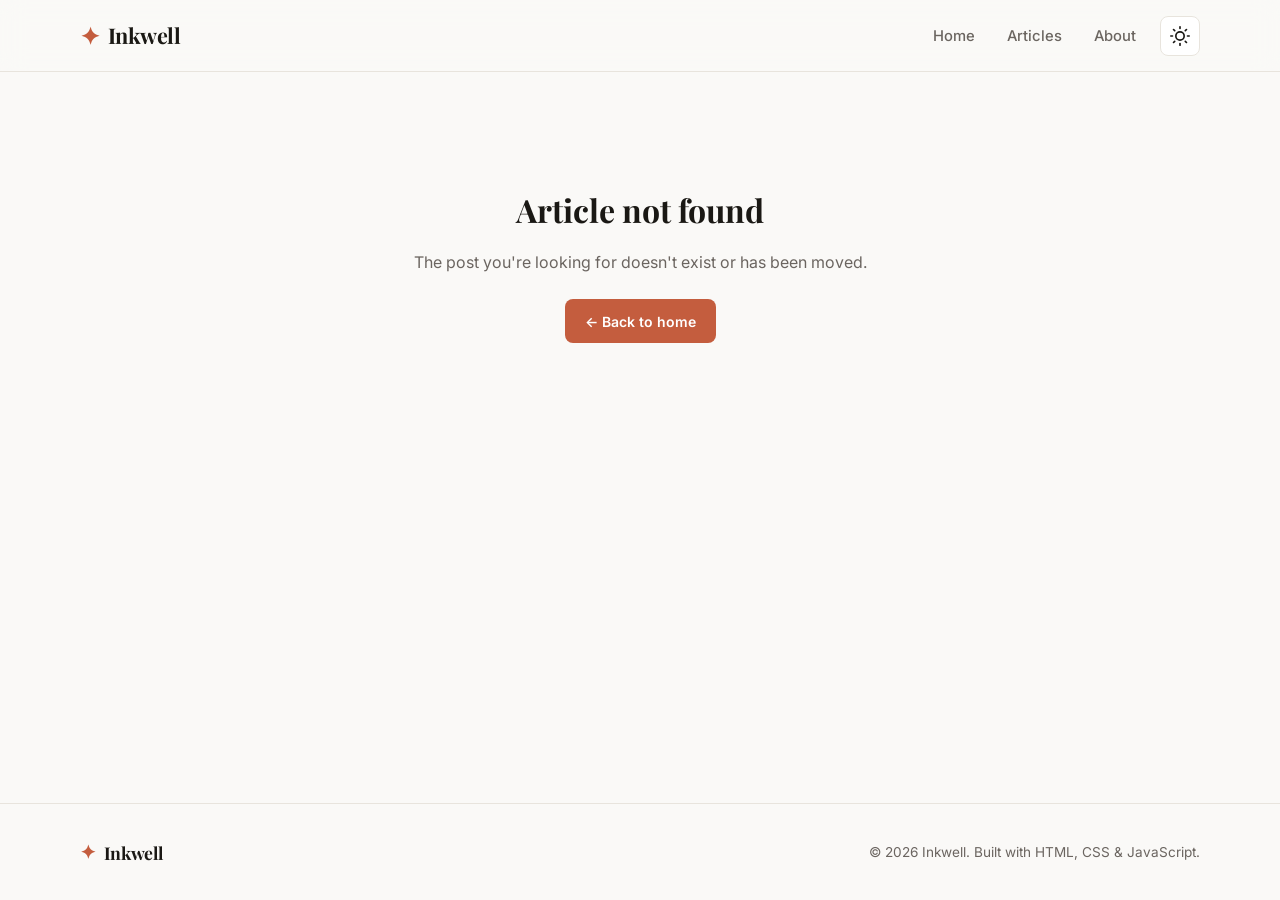
<file: post.html>
<!DOCTYPE html>
<html lang="en" data-theme="light">
<head>
  <meta charset="UTF-8">
  <meta name="viewport" content="width=device-width, initial-scale=1.0">
  <title>Article — Inkwell</title>
  <link rel="preconnect" href="https://fonts.googleapis.com">
  <link rel="preconnect" href="https://fonts.gstatic.com" crossorigin>
  <link href="https://fonts.googleapis.com/css2?family=Inter:wght@400;500;600;700&family=Playfair+Display:wght@600;700&display=swap" rel="stylesheet">
  <link rel="stylesheet" href="style.css">
</head>
<body>
  <header class="site-header">
    <nav class="nav container">
      <a href="index.html" class="logo">
        <span class="logo-icon" aria-hidden="true">✦</span>
        Inkwell
      </a>

      <button class="nav-toggle" aria-label="Toggle menu" aria-expanded="false">
        <span></span>
        <span></span>
        <span></span>
      </button>

      <ul class="nav-links">
        <li><a href="index.html">Home</a></li>
        <li><a href="index.html#posts">Articles</a></li>
        <li><a href="index.html#about">About</a></li>
      </ul>

      <button class="theme-toggle" aria-label="Toggle dark mode">
        <svg class="icon-sun" xmlns="http://www.w3.org/2000/svg" width="20" height="20" viewBox="0 0 24 24" fill="none" stroke="currentColor" stroke-width="2" stroke-linecap="round" stroke-linejoin="round"><circle cx="12" cy="12" r="5"/><line x1="12" y1="1" x2="12" y2="3"/><line x1="12" y1="21" x2="12" y2="23"/><line x1="4.22" y1="4.22" x2="5.64" y2="5.64"/><line x1="18.36" y1="18.36" x2="19.78" y2="19.78"/><line x1="1" y1="12" x2="3" y2="12"/><line x1="21" y1="12" x2="23" y2="12"/><line x1="4.22" y1="19.78" x2="5.64" y2="18.36"/><line x1="18.36" y1="5.64" x2="19.78" y2="4.22"/></svg>
        <svg class="icon-moon" xmlns="http://www.w3.org/2000/svg" width="20" height="20" viewBox="0 0 24 24" fill="none" stroke="currentColor" stroke-width="2" stroke-linecap="round" stroke-linejoin="round"><path d="M21 12.79A9 9 0 1 1 11.21 3 7 7 0 0 0 21 12.79z"/></svg>
      </button>
    </nav>
  </header>

  <main>
    <article id="post-content" class="post-article container">
      <!-- Populated by script.js -->
    </article>
  </main>

  <footer class="site-footer">
    <div class="container footer-inner">
      <a href="index.html" class="logo logo-sm">
        <span class="logo-icon" aria-hidden="true">✦</span>
        Inkwell
      </a>
      <p>&copy; 2026 Inkwell. Built with HTML, CSS &amp; JavaScript.</p>
    </div>
  </footer>

  <script src="script.js"></script>
</body>
</html>
</file>
<file: style.css>
/* ── Design tokens ── */
:root {
  --font-sans: "Inter", system-ui, -apple-system, sans-serif;
  --font-serif: "Playfair Display", Georgia, serif;

  --color-bg: #faf9f7;
  --color-surface: #ffffff;
  --color-surface-hover: #f5f3ef;
  --color-border: #e8e4dd;
  --color-text: #1a1814;
  --color-text-muted: #6b6560;
  --color-accent: #c45d3e;
  --color-accent-soft: rgba(196, 93, 62, 0.12);
  --color-header-bg: rgba(250, 249, 247, 0.85);

  --shadow-sm: 0 1px 3px rgba(26, 24, 20, 0.06);
  --shadow-md: 0 4px 20px rgba(26, 24, 20, 0.08);
  --shadow-lg: 0 12px 40px rgba(26, 24, 20, 0.1);

  --radius-sm: 8px;
  --radius-md: 14px;
  --radius-lg: 20px;

  --container: 1120px;
  --header-height: 72px;
  --transition: 0.25s ease;
}

[data-theme="dark"] {
  --color-bg: #121110;
  --color-surface: #1c1a18;
  --color-surface-hover: #252220;
  --color-border: #2e2b28;
  --color-text: #f0ece6;
  --color-text-muted: #9a9490;
  --color-accent: #e07a5f;
  --color-accent-soft: rgba(224, 122, 95, 0.15);
  --color-header-bg: rgba(18, 17, 16, 0.9);

  --shadow-sm: 0 1px 3px rgba(0, 0, 0, 0.3);
  --shadow-md: 0 4px 20px rgba(0, 0, 0, 0.35);
  --shadow-lg: 0 12px 40px rgba(0, 0, 0, 0.45);
}

/* ── Reset & base ── */
*,
*::before,
*::after {
  box-sizing: border-box;
  margin: 0;
  padding: 0;
}

html {
  scroll-behavior: smooth;
}

body {
  font-family: var(--font-sans);
  font-size: 1rem;
  line-height: 1.65;
  color: var(--color-text);
  background: var(--color-bg);
  transition: background var(--transition), color var(--transition);
  min-height: 100vh;
  display: flex;
  flex-direction: column;
}

img {
  max-width: 100%;
  display: block;
}

a {
  color: inherit;
  text-decoration: none;
}

ul {
  list-style: none;
}

.container {
  width: min(var(--container), 100% - 2rem);
  margin-inline: auto;
}

/* ── Header & nav ── */
.site-header {
  position: sticky;
  top: 0;
  z-index: 100;
  height: var(--header-height);
  background: var(--color-header-bg);
  backdrop-filter: blur(12px);
  -webkit-backdrop-filter: blur(12px);
  border-bottom: 1px solid var(--color-border);
  transition: background var(--transition), border-color var(--transition);
}

.nav {
  display: flex;
  align-items: center;
  gap: 1.5rem;
  height: 100%;
}

.logo {
  display: flex;
  align-items: center;
  gap: 0.5rem;
  font-family: var(--font-serif);
  font-size: 1.35rem;
  font-weight: 700;
  letter-spacing: -0.02em;
  flex-shrink: 0;
}

.logo-sm {
  font-size: 1.1rem;
}

.logo-icon {
  color: var(--color-accent);
  font-size: 1.1em;
}

.nav-links {
  display: flex;
  align-items: center;
  gap: 2rem;
  margin-left: auto;
}

.nav-links a {
  font-size: 0.925rem;
  font-weight: 500;
  color: var(--color-text-muted);
  transition: color var(--transition);
}

.nav-links a:hover,
.nav-links a.active {
  color: var(--color-text);
}

.theme-toggle {
  display: flex;
  align-items: center;
  justify-content: center;
  width: 40px;
  height: 40px;
  border: 1px solid var(--color-border);
  border-radius: var(--radius-sm);
  background: var(--color-surface);
  color: var(--color-text);
  cursor: pointer;
  flex-shrink: 0;
  transition: background var(--transition), border-color var(--transition);
}

.theme-toggle:hover {
  background: var(--color-surface-hover);
}

.icon-sun,
.icon-moon {
  position: absolute;
  transition: opacity var(--transition), transform var(--transition);
}

[data-theme="light"] .icon-sun { opacity: 1; transform: rotate(0); }
[data-theme="light"] .icon-moon { opacity: 0; transform: rotate(-90deg); }
[data-theme="dark"] .icon-sun { opacity: 0; transform: rotate(90deg); }
[data-theme="dark"] .icon-moon { opacity: 1; transform: rotate(0); }

.nav-toggle {
  display: none;
  flex-direction: column;
  justify-content: center;
  gap: 5px;
  width: 40px;
  height: 40px;
  border: none;
  background: transparent;
  cursor: pointer;
  margin-left: auto;
  padding: 8px;
}

.nav-toggle span {
  display: block;
  height: 2px;
  background: var(--color-text);
  border-radius: 2px;
  transition: transform var(--transition), opacity var(--transition);
}

.nav-toggle[aria-expanded="true"] span:nth-child(1) {
  transform: translateY(7px) rotate(45deg);
}
.nav-toggle[aria-expanded="true"] span:nth-child(2) {
  opacity: 0;
}
.nav-toggle[aria-expanded="true"] span:nth-child(3) {
  transform: translateY(-7px) rotate(-45deg);
}

/* ── Hero ── */
.hero {
  padding: 5rem 0 3.5rem;
  text-align: center;
  max-width: 720px;
}

.hero-label {
  display: inline-block;
  font-size: 0.8rem;
  font-weight: 600;
  letter-spacing: 0.08em;
  text-transform: uppercase;
  color: var(--color-accent);
  margin-bottom: 1rem;
}

.hero h1 {
  font-family: var(--font-serif);
  font-size: clamp(2.25rem, 5vw, 3.25rem);
  font-weight: 700;
  line-height: 1.15;
  letter-spacing: -0.03em;
  margin-bottom: 1.25rem;
}

.hero-subtitle {
  font-size: 1.125rem;
  color: var(--color-text-muted);
  line-height: 1.7;
}

/* ── Posts section ── */
.posts-section {
  padding: 2rem 0 4rem;
}

.section-header {
  margin-bottom: 2.5rem;
}

.section-header h2 {
  font-family: var(--font-serif);
  font-size: 1.75rem;
  font-weight: 700;
  letter-spacing: -0.02em;
  margin-bottom: 0.35rem;
}

.section-header p {
  color: var(--color-text-muted);
  font-size: 0.95rem;
}

.post-grid {
  display: grid;
  grid-template-columns: repeat(auto-fill, minmax(300px, 1fr));
  gap: 1.75rem;
}

/* ── Post card ── */
.post-card {
  display: flex;
  flex-direction: column;
  background: var(--color-surface);
  border: 1px solid var(--color-border);
  border-radius: var(--radius-lg);
  overflow: hidden;
  box-shadow: var(--shadow-sm);
  transition: transform var(--transition), box-shadow var(--transition), border-color var(--transition);
}

.post-card:hover {
  transform: translateY(-4px);
  box-shadow: var(--shadow-lg);
  border-color: transparent;
}

.post-card-image {
  aspect-ratio: 16 / 9;
  object-fit: cover;
  width: 100%;
  background: var(--color-accent-soft);
}

.post-card-body {
  padding: 1.5rem;
  display: flex;
  flex-direction: column;
  flex: 1;
  gap: 0.75rem;
}

.post-card-meta {
  display: flex;
  align-items: center;
  gap: 0.75rem;
  font-size: 0.8rem;
  color: var(--color-text-muted);
}

.post-card-tag {
  font-weight: 600;
  color: var(--color-accent);
  text-transform: uppercase;
  letter-spacing: 0.05em;
  font-size: 0.72rem;
}

.post-card h3 {
  font-family: var(--font-serif);
  font-size: 1.25rem;
  font-weight: 600;
  line-height: 1.35;
  letter-spacing: -0.01em;
}

.post-card-excerpt {
  font-size: 0.925rem;
  color: var(--color-text-muted);
  line-height: 1.6;
  flex: 1;
}

.post-card-link {
  display: inline-flex;
  align-items: center;
  gap: 0.35rem;
  font-size: 0.875rem;
  font-weight: 600;
  color: var(--color-accent);
  margin-top: 0.25rem;
  transition: gap var(--transition);
}

.post-card:hover .post-card-link {
  gap: 0.6rem;
}

/* ── About ── */
.about-section {
  padding: 2rem 0 5rem;
}

.about-card {
  background: var(--color-surface);
  border: 1px solid var(--color-border);
  border-radius: var(--radius-lg);
  padding: 2.5rem;
  box-shadow: var(--shadow-sm);
}

.about-card h2 {
  font-family: var(--font-serif);
  font-size: 1.5rem;
  margin-bottom: 0.75rem;
}

.about-card p {
  color: var(--color-text-muted);
  max-width: 60ch;
}

/* ── Single post ── */
.post-article {
  padding: 3rem 0 5rem;
  max-width: 720px;
}

.post-header {
  margin-bottom: 2.5rem;
  padding-bottom: 2rem;
  border-bottom: 1px solid var(--color-border);
}

.back-link {
  display: inline-flex;
  align-items: center;
  gap: 0.35rem;
  font-size: 0.875rem;
  font-weight: 500;
  color: var(--color-text-muted);
  margin-bottom: 2rem;
  transition: color var(--transition);
}

.back-link:hover {
  color: var(--color-accent);
}

.post-header .post-card-meta {
  margin-bottom: 1rem;
}

.post-header h1 {
  font-family: var(--font-serif);
  font-size: clamp(2rem, 4.5vw, 2.75rem);
  font-weight: 700;
  line-height: 1.2;
  letter-spacing: -0.03em;
  margin-bottom: 1rem;
}

.post-lead {
  font-size: 1.2rem;
  color: var(--color-text-muted);
  line-height: 1.7;
}

.post-cover {
  width: 100%;
  aspect-ratio: 16 / 7;
  object-fit: contain;
  object-position: top center;
  border-radius: var(--radius-lg);
  margin-bottom: 2.5rem;
  background: var(--color-accent-soft);
}

.post-body h2 {
  font-family: var(--font-serif);
  font-size: 1.5rem;
  font-weight: 600;
  margin: 2.25rem 0 0.85rem;
  letter-spacing: -0.02em;
}

.post-body p {
  margin-bottom: 1.25rem;
  color: var(--color-text);
}

.post-body p:last-child {
  margin-bottom: 0;
}

.post-not-found {
  text-align: center;
  padding: 4rem 0;
}

.post-not-found h1 {
  font-family: var(--font-serif);
  font-size: 2rem;
  margin-bottom: 0.75rem;
}

.post-not-found p {
  color: var(--color-text-muted);
  margin-bottom: 1.5rem;
}

.btn {
  display: inline-flex;
  align-items: center;
  gap: 0.35rem;
  padding: 0.65rem 1.25rem;
  font-size: 0.875rem;
  font-weight: 600;
  border-radius: var(--radius-sm);
  background: var(--color-accent);
  color: #fff;
  transition: opacity var(--transition);
}

.btn:hover {
  opacity: 0.88;
}

/* ── Footer ── */
.site-footer {
  margin-top: auto;
  border-top: 1px solid var(--color-border);
  padding: 2rem 0;
}

.footer-inner {
  display: flex;
  flex-wrap: wrap;
  align-items: center;
  justify-content: space-between;
  gap: 1rem;
}

.footer-inner p {
  font-size: 0.85rem;
  color: var(--color-text-muted);
}

/* ── Responsive ── */
@media (max-width: 768px) {
  .nav-toggle {
    display: flex;
  }

  .nav-links {
    position: fixed;
    top: var(--header-height);
    left: 0;
    right: 0;
    flex-direction: column;
    align-items: stretch;
    gap: 0;
    margin: 0;
    padding: 1rem;
    background: var(--color-surface);
    border-bottom: 1px solid var(--color-border);
    box-shadow: var(--shadow-md);
    transform: translateY(-110%);
    opacity: 0;
    pointer-events: none;
    transition: transform var(--transition), opacity var(--transition);
  }

  .nav-links.open {
    transform: translateY(0);
    opacity: 1;
    pointer-events: auto;
  }

  .nav-links li a {
    display: block;
    padding: 0.85rem 1rem;
    border-radius: var(--radius-sm);
  }

  .nav-links li a:hover {
    background: var(--color-surface-hover);
  }

  .theme-toggle {
    order: 1;
  }

  .nav-toggle {
    order: 2;
  }

  .hero {
    padding: 3.5rem 0 2.5rem;
  }

  .post-grid {
    grid-template-columns: 1fr;
  }

  .about-card {
    padding: 1.75rem;
  }
}

@media (max-width: 480px) {
  .footer-inner {
    flex-direction: column;
    text-align: center;
  }
}
</file>
